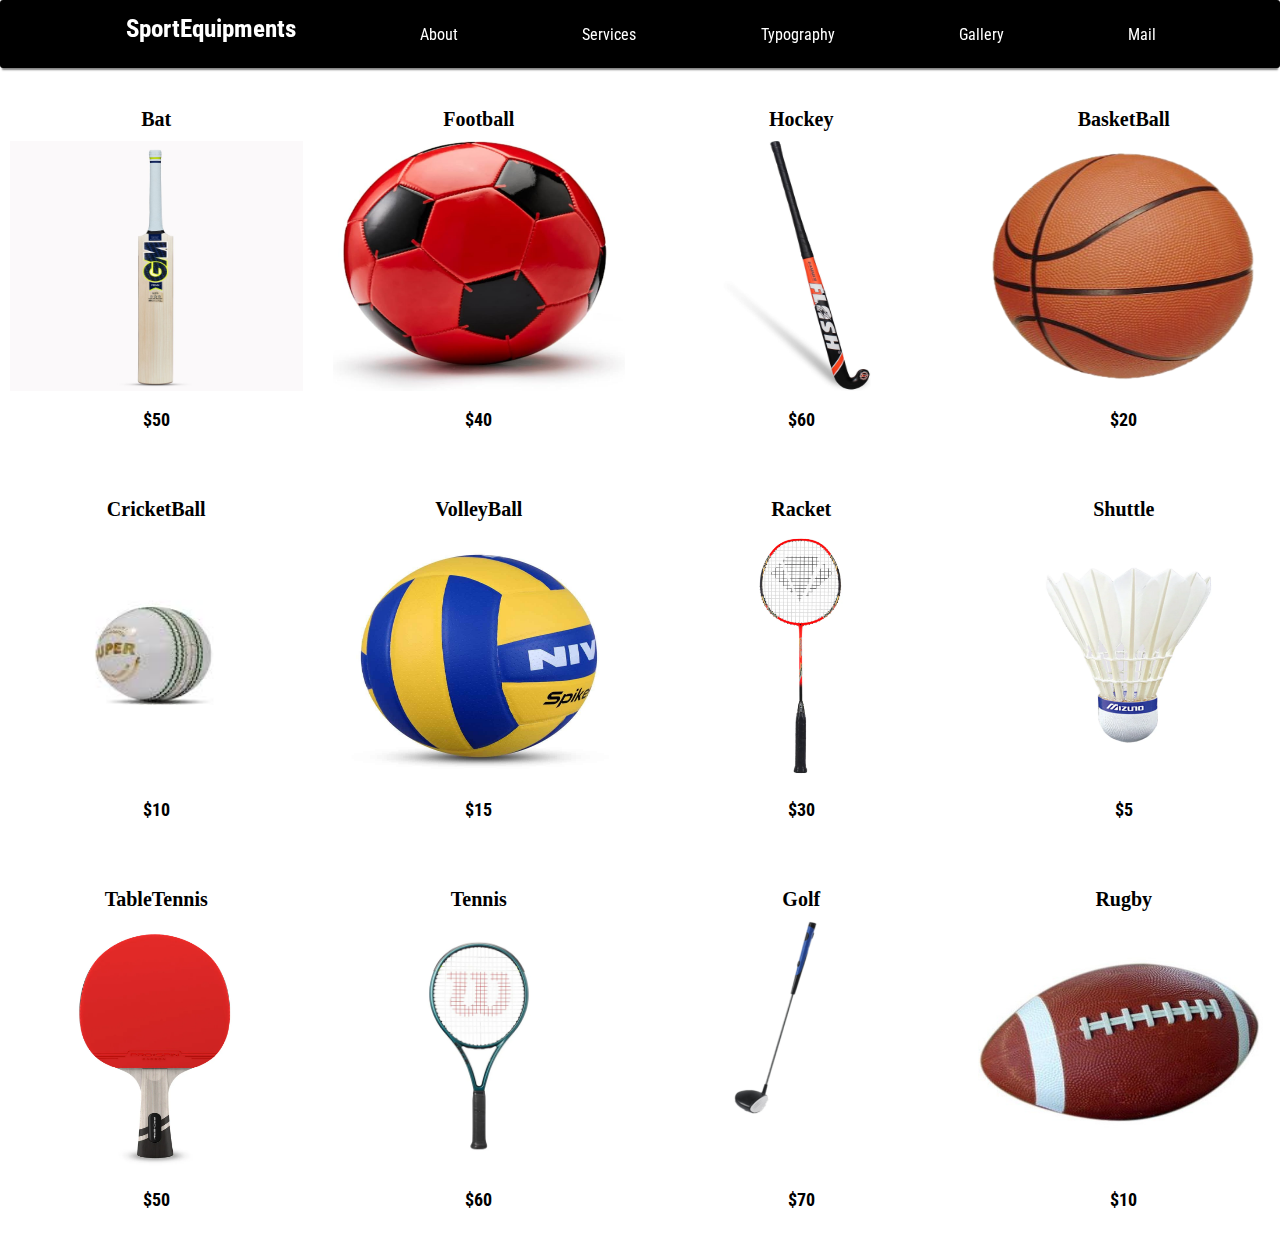
<file: Lab_3/index.html>
<!DOCTYPE html>
<html lang="en">
<head>
  <meta charset="UTF-8">
  <meta name="viewport" content="width=device-width, initial-scale=1.0">
  <title>HTML Tutorial</title>
  <link rel="preconnect" href="https://fonts.googleapis.com">
  <link rel="preconnect" href="https://fonts.gstatic.com" crossorigin>
  <link href="https://fonts.googleapis.com/css2?family=Roboto+Condensed:ital,wght@0,100..900;1,100..900&family=Roboto:ital,wght@0,100;0,300;0,400;0,500;0,700;0,900;1,100;1,300;1,400;1,500;1,700;1,900&display=swap" rel="stylesheet">
  <style>
    p { font-family: "Roboto Condensed", serif; color:white; }
    .body {
      margin: 0;
      display: flex;
      flex-direction: column;
      min-height: 100vh;
    }
    .sport {
      display: flex;
      justify-content: space-evenly;
      background-color: black;
      align-items: center;
      border-radius: 3px;
      position: sticky; 
      top: 0; 
      z-index: 1000;  
      width: 100%; 
      box-shadow: 0 4px 2px -2px gray;  
    }

    .title {
      margin-left: 2px;
      font-family: "Roboto Condensed", serif;
      font-weight: bold;
      font-size: 25px;
      vertical-align: top;
      margin-top: 14px;
    }
    p:hover {
      font-size:1.2rem;
      cursor:pointer;
    }
    .main {
      display: grid;
      grid-template-columns: 1fr 1fr 1fr 1fr;
      row-gap: 20px;
      column-gap: 10px;
      margin-top: 20px;
    }
    .bat {
      display: flex;
      flex-direction: column;
      justify-content: space-between; /* Ensures spacing between the image and price */
      height: 350px; /* Adjusted for space to fit the image and price */
      padding: 10px;
    }

    .bat .heading {
      text-align: center;
      font-weight: bold;
      font-size: 20px;
      padding: 10px;
    }

    .bat .image {
      flex-grow: 1; /* Makes the image area grow to fill the space */
      display: flex;
      justify-content: center;
      align-items: flex-start;
    }

    .bat .image img {
      width: 100%;
      height: 250px;
      background-size: cover;
    }

    .bat p {
      text-align: center;
      font-weight: bold;
      font-size: 18px;
      color: black;
      margin-top: auto; /* Pushes the price to the bottom of the container */
    }

    .bat:hover {
      transform: scale(1.05);
      box-shadow: 0 8px 12px rgba(169, 169, 169, 0.5); 
    }

    .footer {
      background: #000;
      padding: 30px 0px;
      font-family: 'Play', sans-serif;
      text-align: center;
      color: gray;
      font-size: 0.8em;
      width: 100%;
      position: relative;
    }
    .footer .row {
      width: 100%;
      margin: 1% 0%;
      padding: 0.6% 0%;
      color: gray;
    }
    .footer .row a {
      text-decoration: none;
      color: gray;
      transition: 0.5s;
    }
    .footer .row a:hover {
      color: #fff;
    }
    .footer .row ul {
      width: 100%;
    }
    .footer .row ul li {
      display: inline-block;
      margin: 0px 30px;
    }
    .footer .row a i {
      font-size: 2em;
      margin: 0% 1%;
    }
    @media (max-width: 720px) {
      .footer {
        text-align: left;
        padding: 5%;
      }
      .footer .row ul li {
        display: block;
        margin: 10px 0px;
        text-align: left;
      }
      .footer .row a i {
        margin: 0% 3%;
      }
    }
  </style>
  <!--FONT AWESOME-->
  <link rel="stylesheet" href="https://cdnjs.cloudflare.com/ajax/libs/font-awesome/4.7.0/css/font-awesome.min.css">
  <!--GOOGLE FONTS-->
  <link rel="preconnect" href="https://fonts.gstatic.com">
  <link href="https://fonts.googleapis.com/css2?family=Fredoka+One&family=Play&display=swap" rel="stylesheet"> 
</head>
<body class="body">
  <navbar class="sport">
    <p class="title">SportEquipments</p>
    <p>About</p>
    <p>Services</p>
    <p>Typography</p>
    <p>Gallery</p>
    <p>Mail</p>
  </navbar>
  <div class="main"> 
    <div class="bat">
      <div class="heading">Bat</div>
      <div class="image"><img src="bat.png" alt="Bat"></div>
      <p style="color : black">$50</p>
    </div>
    <div class="bat">
      <div class="heading">Football</div>
      <div class="image"><img src="football.png" alt="Football"></div>
      <p>$40</p>
    </div>
    <div class="bat">
      <div class="heading">Hockey</div>
      <div class="image"><img src="hockey.png" alt="Hockey"></div>
      <p>$60</p>
    </div>
    <div class="bat">
      <div class="heading">BasketBall</div>
      <div class="image"><img src="Basketball.png" alt="BasketBall"></div>
      <p>$20</p>
    </div>
    <div class="bat">
      <div class="heading">CricketBall</div>
      <div class="image"><img src="cricketball.png" alt="CricketBall"></div>
      <p>$10</p>
    </div>
    <div class="bat">
      <div class="heading">VolleyBall</div>
      <div class="image"><img src="volleyball.png" alt="VolleyBall"></div>
      <p>$15</p>
    </div>
    <div class="bat">
      <div class="heading">Racket</div>
      <div class="image"><img src="Racket.png" alt="Racket"></div>
      <p>$30</p>
    </div>
    <div class="bat">
      <div class="heading">Shuttle</div>
      <div class="image"><img src="shuttle.png" alt="Shuttle"></div>
      <p>$5</p>
    </div>
    <div class="bat">
      <div class="heading">TableTennis</div>
      <div class="image"><img src="tt.png" alt="TableTennis"></div>
      <p>$50</p>
    </div>
    <div class="bat">
      <div class="heading">Tennis</div>
      <div class="image"><img src="tennis.png" alt="Tennis"></div>
      <p>$60</p>
    </div>
    <div class="bat">
      <div class="heading">Golf</div>
      <div class="image"><img src="golf-stick.png" alt="Golf"></div>
      <p>$70</p>
    </div>
    <div class="bat">
      <div class="heading">Rugby</div>
      <div class="image"><img src="rugby.jpg" alt="Rugby"></div>
      <p>$10</p>
    </div>
  </div>
</body>
</html>
</file>
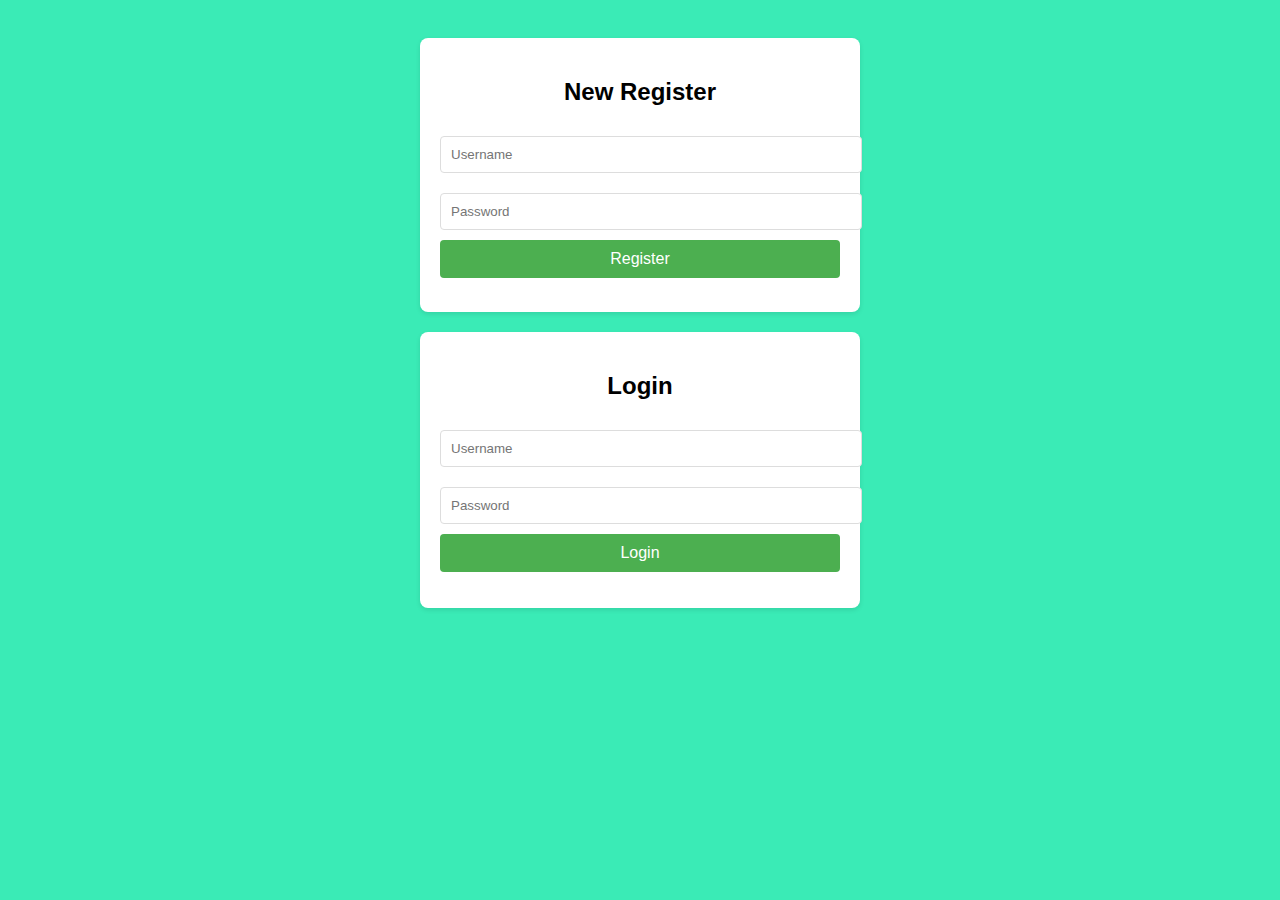
<file: Lab_5/index.html>
<!DOCTYPE html>
<html lang="en">
<head>
    <meta charset="UTF-8">
    <meta name="viewport" content="width=device-width, initial-scale=1.0">
    <title>User Registration & Login</title>
    <style>
        body {

            font-family: Arial, sans-serif;
            background-color:   #3aebb6;
            padding: 30px;
        }
        .form-container {
            background: white;
            padding: 20px;
            border-radius: 8px;
            box-shadow: 0 2px 5px rgba(0,0,0,0.1);
            max-width: 400px;
            margin: auto;
        }
        h2 {
            text-align: center;
        }
        input[type="text"], input[type="password"] {
            width: 100%;
            padding: 10px;
            margin: 10px 0;
            border-radius: 4px;
            border: 1px solid #ddd;
        }
        button {
            width: 100%;
            padding: 10px;
            background-color: #4CAF50;
            color: white;
            border: none;
            border-radius: 4px;
            font-size: 16px;
            cursor: pointer;
        }
        button:hover {
            background-color: #45a049;
        }
        .error {
            color: red;
            font-size: 14px;
        }
    </style>
</head>
<body>

<div class="form-container">
    <h2>New Register</h2>
    <form id="registerForm" action="register.php" method="POST">
        <input type="text" id="username" name="username" placeholder="Username" required>
        <input type="password" id="password" name="password" placeholder="Password" required>
        <button type="submit">Register</button>
    </form>
    <p class="error" id="registerError"></p>
</div>

<div class="form-container" style="margin-top: 20px;">
    <h2>Login</h2>
    <form id="loginForm" action="login.php" method="POST">
        <input type="text" id="loginUsername" name="loginUsername" placeholder="Username" required>
        <input type="password" id="loginPassword" name="loginPassword" placeholder="Password" required>
        <button type="submit">Login</button>
    </form>
    <p class="error" id="loginError"></p>
    <p id="welcomeMessage"></p>
</div>

<script>
// Password validation for registration
document.getElementById('registerForm').onsubmit = function(event) {
    const password = document.getElementById('password').value;
    const username = document.getElementById('username').value;
    const passwordRegex = /^(?=.*[A-Za-z])(?=.*\d)(?=.*[@$!%*?&])[A-Za-z\d@$!%*?&]{8,}$/;
    
    if (!passwordRegex.test(password)) {
        event.preventDefault(); // Prevent form submission
        document.getElementById('registerError').textContent = "Password must contain at least one letter, one number, and one special character.";
    }
    else {
        document.getElementById('registerError').textContent = "";
    }
};

// Login form submission - this can be handled using PHP and a session later
document.getElementById('loginForm').onsubmit = function(event) {
    const username = document.getElementById('loginUsername').value;
    const password = document.getElementById('loginPassword').value;

    if (username && password) {
        document.getElementById('loginError').textContent = "";
        document.getElementById('welcomeMessage').textContent = "Welcome, " + username + "! You have logged in successfully.";
    } else {
        event.preventDefault();
        document.getElementById('loginError').textContent = "Please enter valid credentials.";
    }
};
</script>

</body>
</html>
</file>
